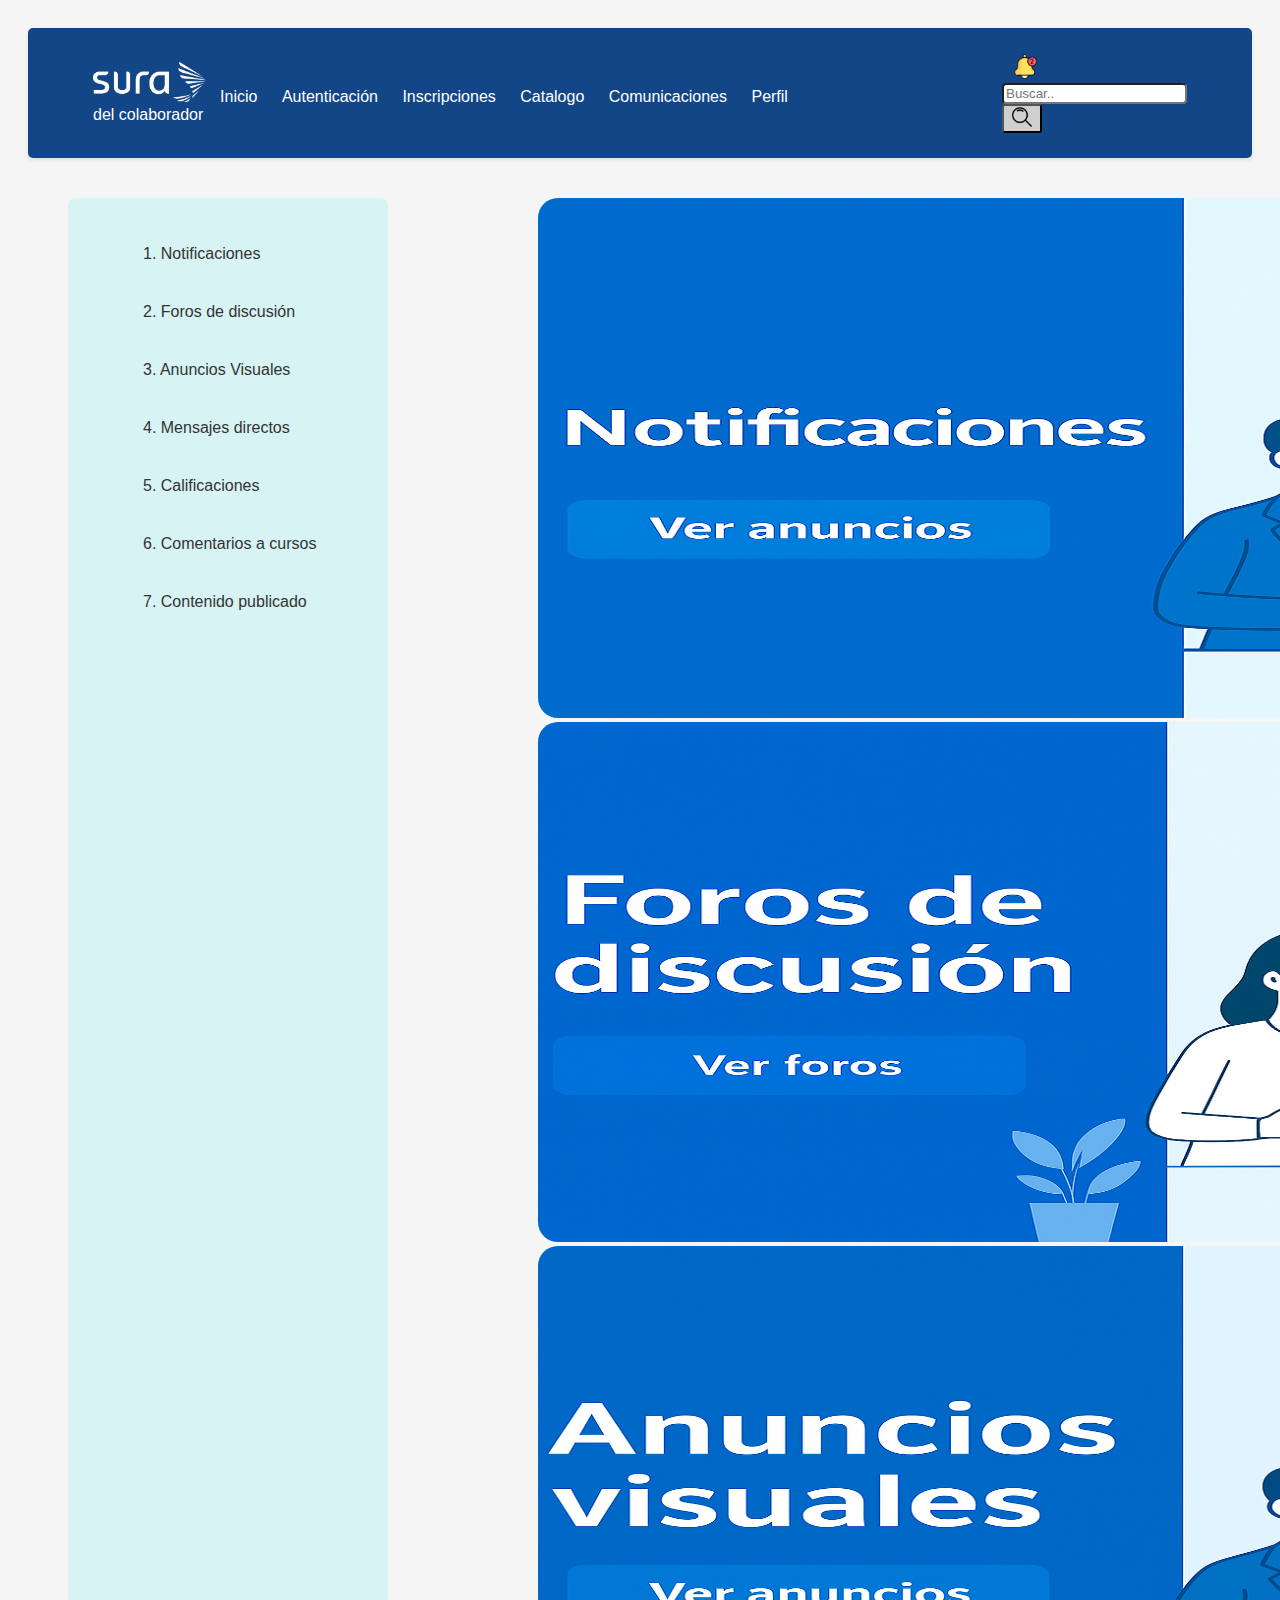
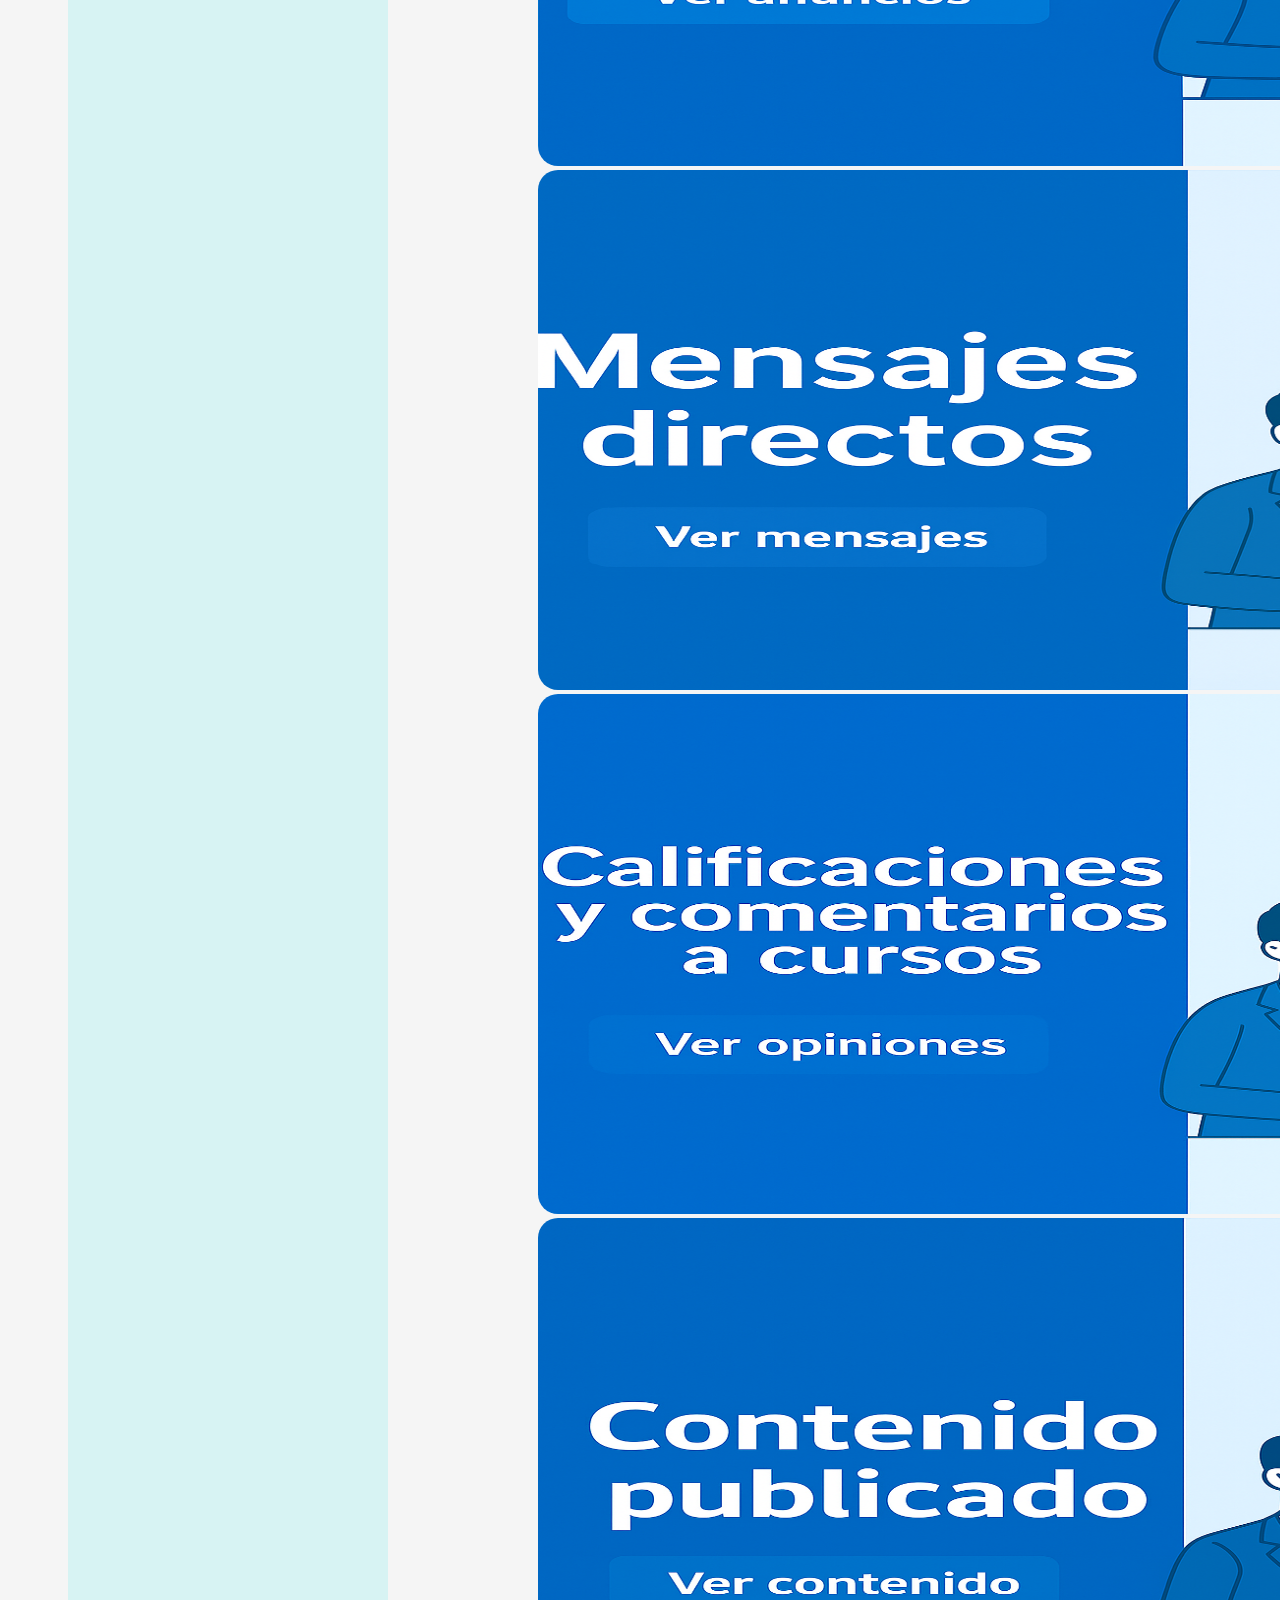
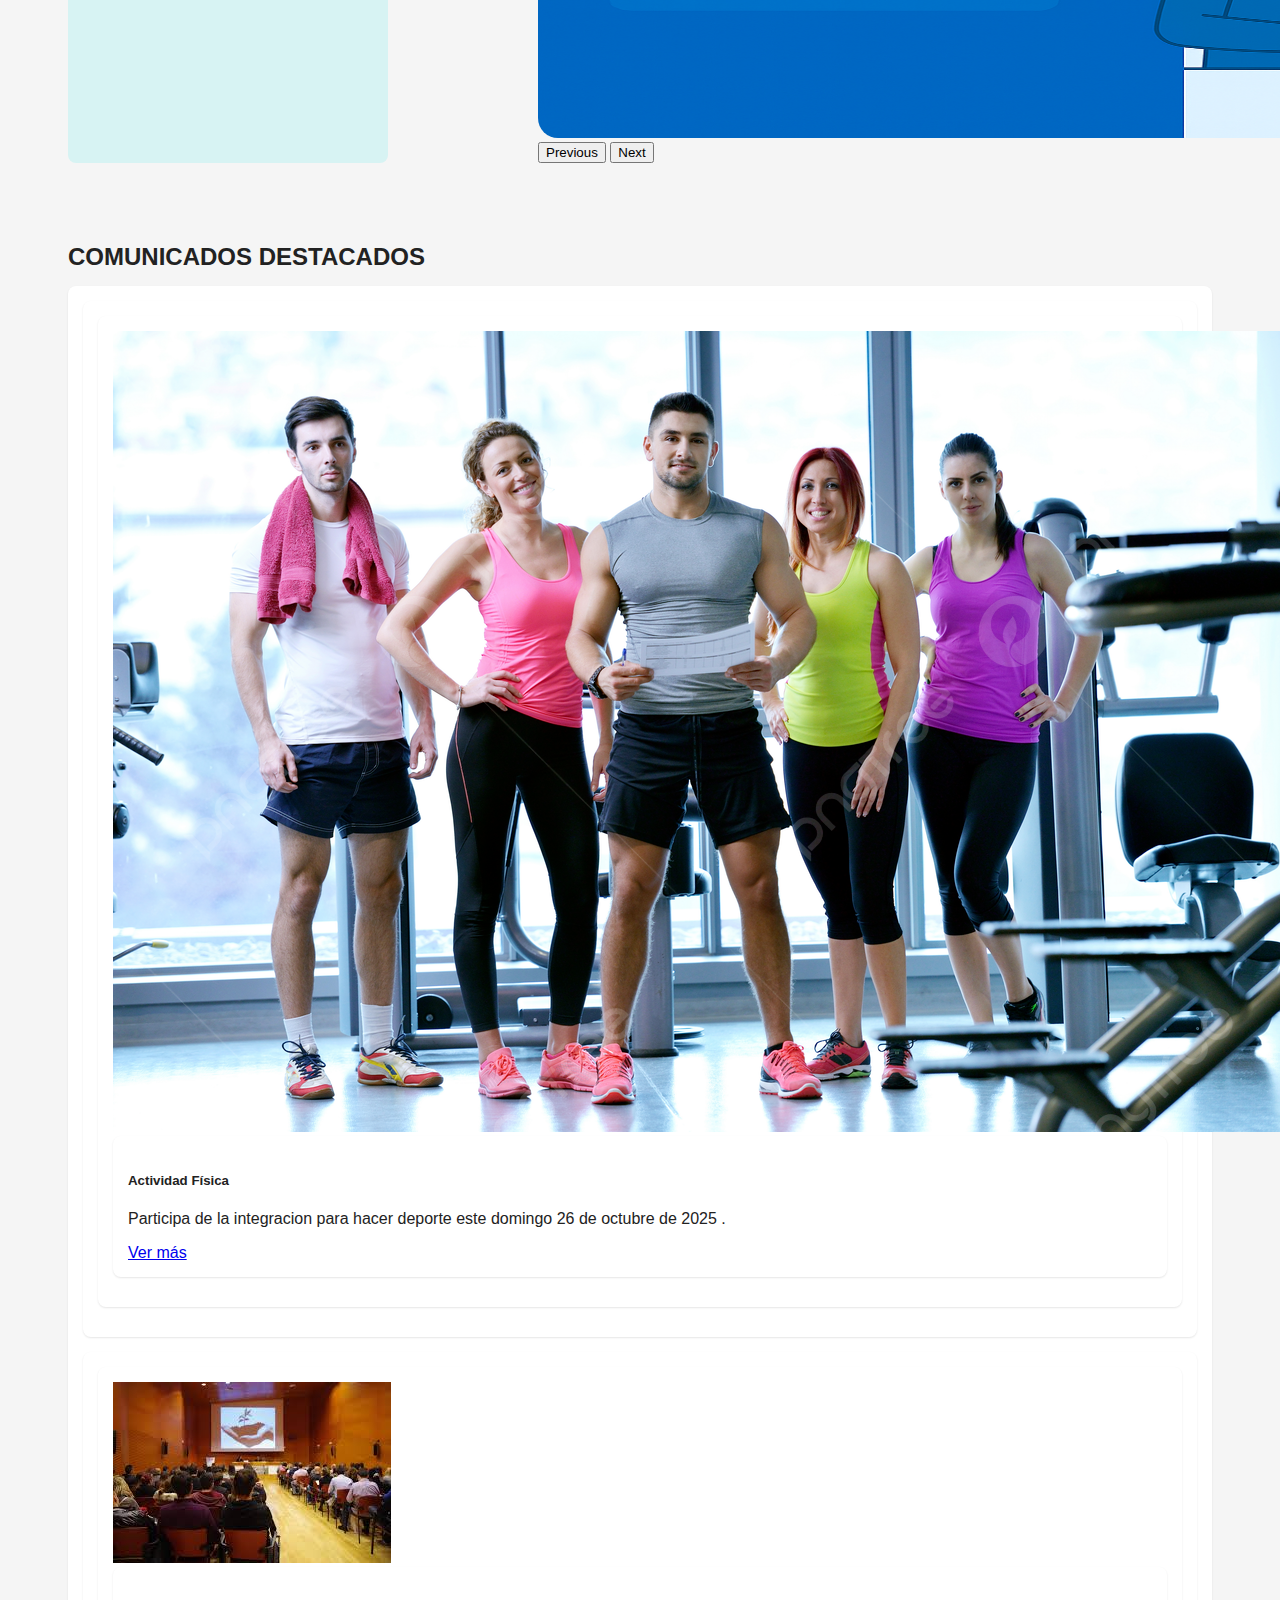
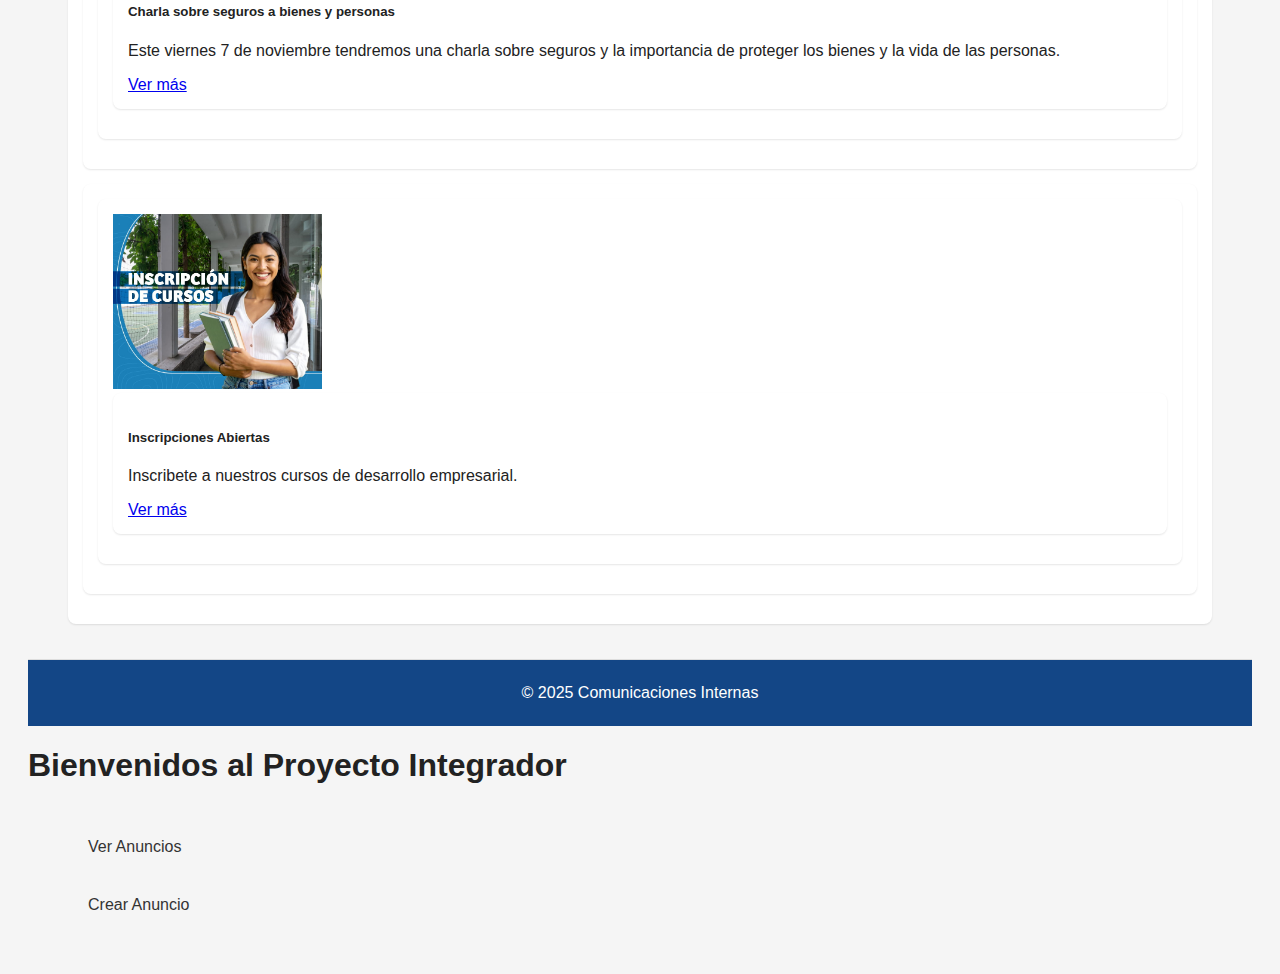
<file: index.html>
<!DOCTYPE html>
<html lang="es">
<head>
  <meta charset="UTF-8">
  <meta name="viewport" content="width=device-width, initial-scale=1.0">
  <title>Proyecto Integrador - Nivel 2</title>
  <link rel="stylesheet" href="https://cdn.jsdelivr.net/npm/bootstrap@5.3.8/dist/css/bootstrap.min.css" rel="stylesheet" integrity="sha384-sRIl4kxILFvY47J16cr9ZwB07vP4J8+LH7qKQnuqkuIAvNWLzeN8tE5YBujZqJLB" crossorigin="anonymous">
  <link rel="stylesheet" href="./src/styles/main.css">
</head>
<body>
<body class="body">
    <header class="header">
            <ul>
                <li class="interfaz"><img src="/src/assets/images/sura-seeklogo 02 COLOR BLANCO.png" style="height: 40px;" alt="Logo SURA"></li>
                <li class="interfaz"><a href="#">Inicio</a></li>
                <li class="interfaz"><a href="#">Autenticación</a></li>
                <li class="interfaz"><a href="#">Inscripciones</a></li>
                <li class="interfaz"><a href="#">Catalogo</a></li>
                <li class="interfaz"><a href="index.html">Comunicaciones</a>
                <li class="interfaz"><a href="#">Perfil del colaborador</a></li>
            </ul>

            <section class="seccion_buscador">
                <nav>
                    <button class="boton_notificaciones"><img src="/src/assets/images/CAMPANA.png" width="25px" alt=""></button> 
                </nav>
                <input class="Buscar" type="text" placeholder="Buscar..">
                <button class="boton_buscar"><img src="/src/assets/images/buscar.png" width="20px" alt="Buscar"></a></button>
            </section>
    </header>
    <main>
        <nav class="menu">
            <ul>
                <li><a href="/src/pages/notificaciones.html">1. Notificaciones</a></li>
                <li><a href="/src/pages/foros.html">2. Foros de discusión</a></li>
                <li><a href="">3. Anuncios Visuales</a></li>
                <li><a href="/src/pages/mensajes-directos.html">4. Mensajes directos</a></li>
                <li><a href="/src/pages/calificaciones.html">5. Calificaciones</a></li>
                <li><a href="/src/pages/comentarios.html">6. Comentarios a cursos</a></li>
                <li><a href="/src/pages/contenido.html">7. Contenido publicado</a></li>
            </ul>
        </nav>

        <div id="carouselExampleAutoplaying" class="carousel slide div logo" data-bs-ride="carousel" style="font-weight: 900;">
                <div class="carousel-inner">
                    <div class="carousel-item active">
                    <a href="/src/pages/notificaciones.html"><img src="/src/assets/images/NOTIFICACIONES.png" class="d-block w-100" alt="Notificaciones"></a>
                    </div>
                    <div class="carousel-item">
                    <a href="/src/pages/foros.html"><img src="/src/assets/images/FORO DE DISCUSION.png" class="d-block w-100" alt="Foros"></a>
                    </div>
                    <div class="carousel-item">
                    <a href="/src/pages/anuncios.html"><img src="/src/assets/images/ANUNCIOS VISUALES.png" class="d-block w-100" alt="Anuncios visuales"></a>
                    </div>
                    <div class="carousel-item">
                    <a href="/src/pages/mensajes-directos.html"><img src="/src/assets/images/MENSAJES DIRECTOS (2).png" class="d-block w-100" alt="Mensajes directos"></a>
                    </div>
                    <div class="carousel-item">
                    <a href="/src/pages/calificaciones.html"><img src="/src/assets/images/Calificaciones y comentarios a cursos.png" class="d-block w-100" alt="Calificaciones"></a>
                    </div>
                    <div class="carousel-item">
                    <a href="/src/pages/contenido.html"><img src="/src/assets/images/Contenido publicado.png" class="d-block w-100" alt="Contenido publicado"></a>
                    </div>
                </div>
                <button class="carousel-control-prev" type="button" data-bs-target="#carouselExampleAutoplaying" data-bs-slide="prev">
                    <span class="carousel-control-prev-icon" aria-hidden="true"></span>
                    <span class="visually-hidden">Previous</span>
                </button>
                <button class="carousel-control-next" type="button" data-bs-target="#carouselExampleAutoplaying" data-bs-slide="next">
                    <span class="carousel-control-next-icon" aria-hidden="true"></span>
                    <span class="visually-hidden">Next</span>
                </button>
        </div>
    </main>
<section class="container">
  <h2 class="text-center mb-4">COMUNICADOS DESTACADOS</h2>
  <article class="row justify-content-center">
    <article class="col-md-3 col-sm-6 mb-3">
      <article class="card">
        <img src="/src/assets/images/ACTIVIDAD FISICA.jpg" class="card-img-top" alt="foto">
        <article class="card-body">
          <h5 class="card-title">Actividad Física</h5>
          <p class="card-text">Participa de la integracion para hacer deporte este domingo 26 de octubre de 2025 .</p>
          <a href="/src/pages/notificaciones.html" class="btn btn-primary">Ver más</a>
        </article>
    </article>
</article>

<article class="col-md-3 col-sm-6 mb-3">
    <article class="card">
        <img src="/src/assets/images/SIMPOSIO.jpg" class="card-img-top" alt="foto">
        <article class="card-body">
        <h5 class="card-title">Charla sobre seguros a bienes y personas</h5>
        <p class="card-text">Este viernes 7 de noviembre tendremos una charla sobre seguros y la importancia de proteger los bienes y la vida de las personas.</p>
        <a href="/src/pages/notificaciones.html" class="btn btn-primary">Ver más</a>
        </article>
    </article>
</article>

<article class="col-md-3 col-sm-6 mb-3">
    <article class="card">
        <img src="/src/assets/images/INSCRIPCIONES ABIERTAS.jpg" style="height: 175px;" class="card-img-top" alt="foto">
        <article class="card-body">
          <h5 class="card-title">Inscripciones Abiertas</h5>
          <p class="card-text">Inscribete a nuestros cursos de desarrollo empresarial.</p>
          <a href="/src/pages/notificaciones.html" class="btn btn-primary">Ver más</a>
        </article>
      </article>
    </article>
 </article>
</section>

        <footer>
            <p>© 2025 Comunicaciones Internas</p>
        </footer>

        <script src="https://cdn.jsdelivr.net/npm/bootstrap@5.3.8/dist/js/bootstrap.bundle.min.js" integrity="sha384-FKyoEForCGlyvwx9Hj09JcYn3nv7wiPVlz7YYwJrWVcXK/BmnVDxM+D2scQbITxI" crossorigin="anonymous"></script>
    </body>


<body>
  <h1>Bienvenidos al Proyecto Integrador</h1>
  <nav>
    <ul>
      <li><a href="./src/pages/anuncios.html">Ver Anuncios</a></li>
      <li><a href="./src/pages/crear-anuncio.html">Crear Anuncio</a></li>
    </ul>
  </nav>

  <script type="module" src="./src/modules/anuncios-controller.js"></script>
</body>
</html>
</file>
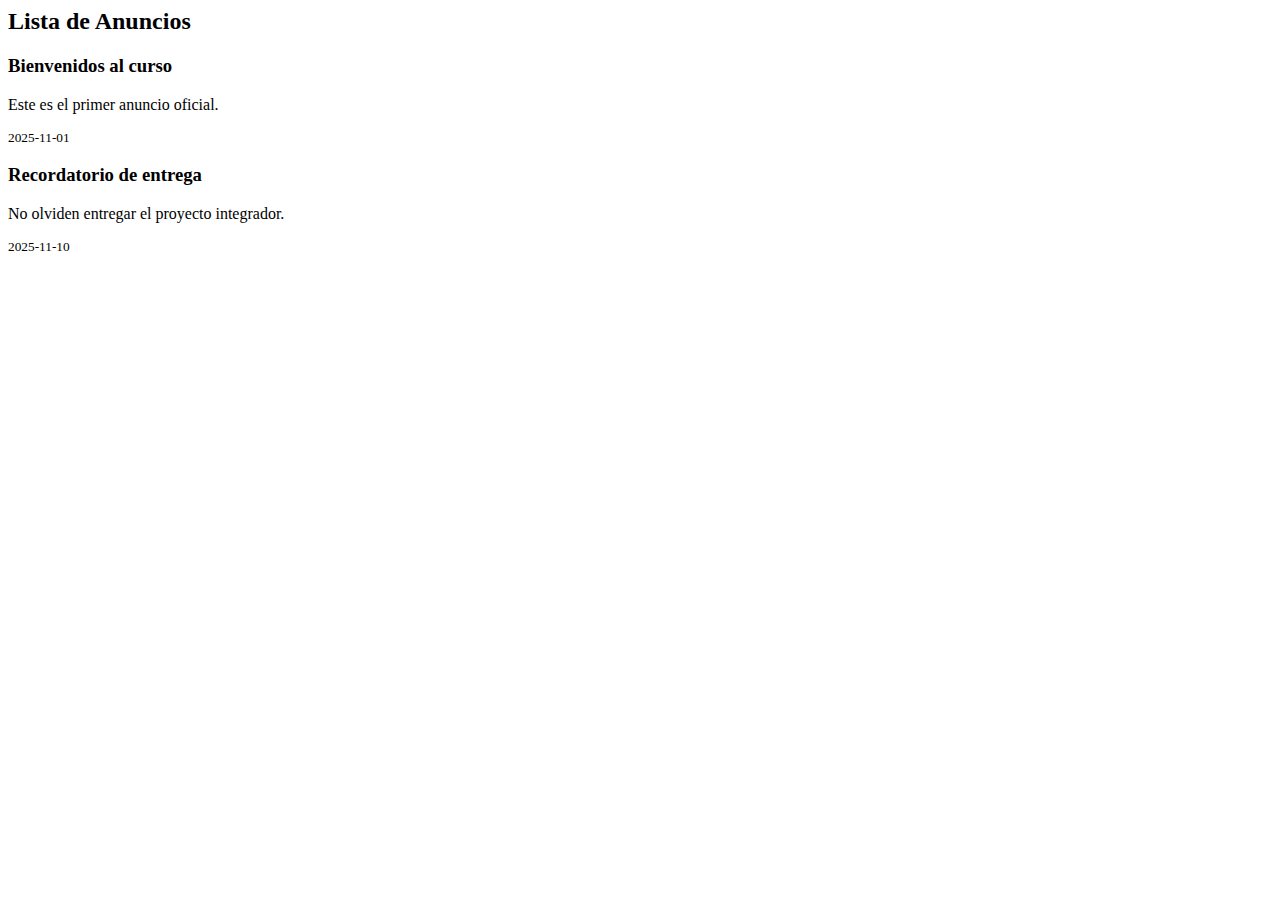
<file: src/pages/anuncios.html>
<body>
  <h2>Lista de Anuncios</h2>
  <div id="contenedor-anuncios"></div>

  <script type="module">
    import { obtenerAnuncios } from "../modules/anuncios-controller.js";

    const contenedor = document.getElementById("contenedor-anuncios");
    const anuncios = obtenerAnuncios();

    for (let i = 0; i < anuncios.length; i++) {
      const anuncio = anuncios[i];
      contenedor.innerHTML += `
        <div>
          <h3>${anuncio.titulo}</h3>
          <p>${anuncio.contenido}</p>
          <small>${anuncio.fecha}</small>
        </div>
      `;
    }
  </script>
</body>
</file>
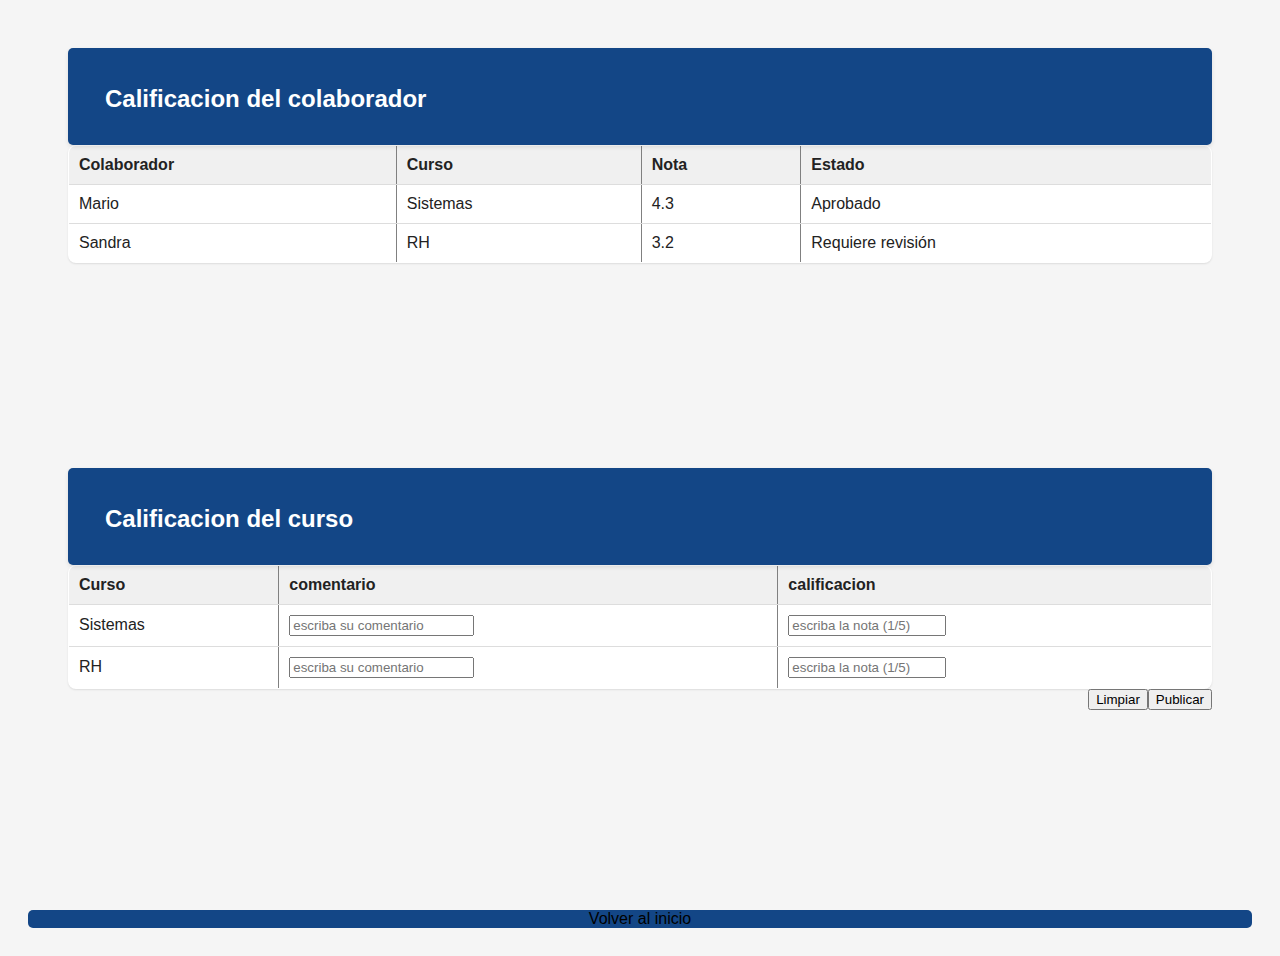
<file: src/pages/calificaciones.html>
<!DOCTYPE html>
    <html lang="en">
        <head>
        <meta charset="UTF-8">
        <meta name="viewport" content="width=device-width, initial-scale=1.0">
        <title>Calificaciones</title>
        <link rel="stylesheet" href="/src/styles/main.css">
        </head>
        <body>
            <section>
            <div class="header">
                <h2 class=" h1">Calificacion del colaborador</h2> 
            </div>
                <table border="1">
                    <thead>
                        <tr>
                            <th>Colaborador</th>
                            <th>Curso</th>
                            <th>Nota</th>
                            <th>Estado</th>
                        </tr>
                    </thead>
                    <tbody>
                        <tr>
                            <td>Mario</td>
                            <td>Sistemas</td>
                            <td>4.3</td>
                            <td>Aprobado</td>
                        </tr>
                        <tr>
                            <td>Sandra</td>
                            <td>RH</td>
                            <td>3.2</td>
                            <td>Requiere revisión</td>
                        </tr>
                    </tbody>
                </table>
            </section>
            <section>
            <div class="header">
                <h2 class=" h1">Calificacion del curso</h2> 
            </div>
                <table border="1">
                    <thead>
                        <tr>
                            <th>Curso</th>
                            <th>comentario</th>
                            <th>calificacion</th>
                        </tr>
                    </thead>
                    <tbody>
                        <tr>
                            <td>Sistemas</td>
                            <td><input type="text" id="comentarios" name="usuario" required placeholder="escriba su comentario"></td>                 
                            <td><input type="number" id="calificacion" min="1" max="5" placeholder="escriba la nota (1/5)" style="width:150px"></td>
                        </tr>
                        <tr>
                            <td>RH</td>
                            <td><input type="text" id="comentarios" name="usuario" required placeholder="escriba su comentario"></td>
                            <td><input type="number" id="calificacion" min="1" max="5" placeholder="escriba la nota (1/5)" style="width:150px"></td>
                        </tr>
                    </tbody>    
                </table>
                <div class="form-group div_position">
                    <input type="submit" value="Publicar">
                    <input type="reset" value="Limpiar">
                    </div>
            </section>
            
            <a class="a" href="/index.html">Volver al inicio</a>
        </body>
    </html>
</file>
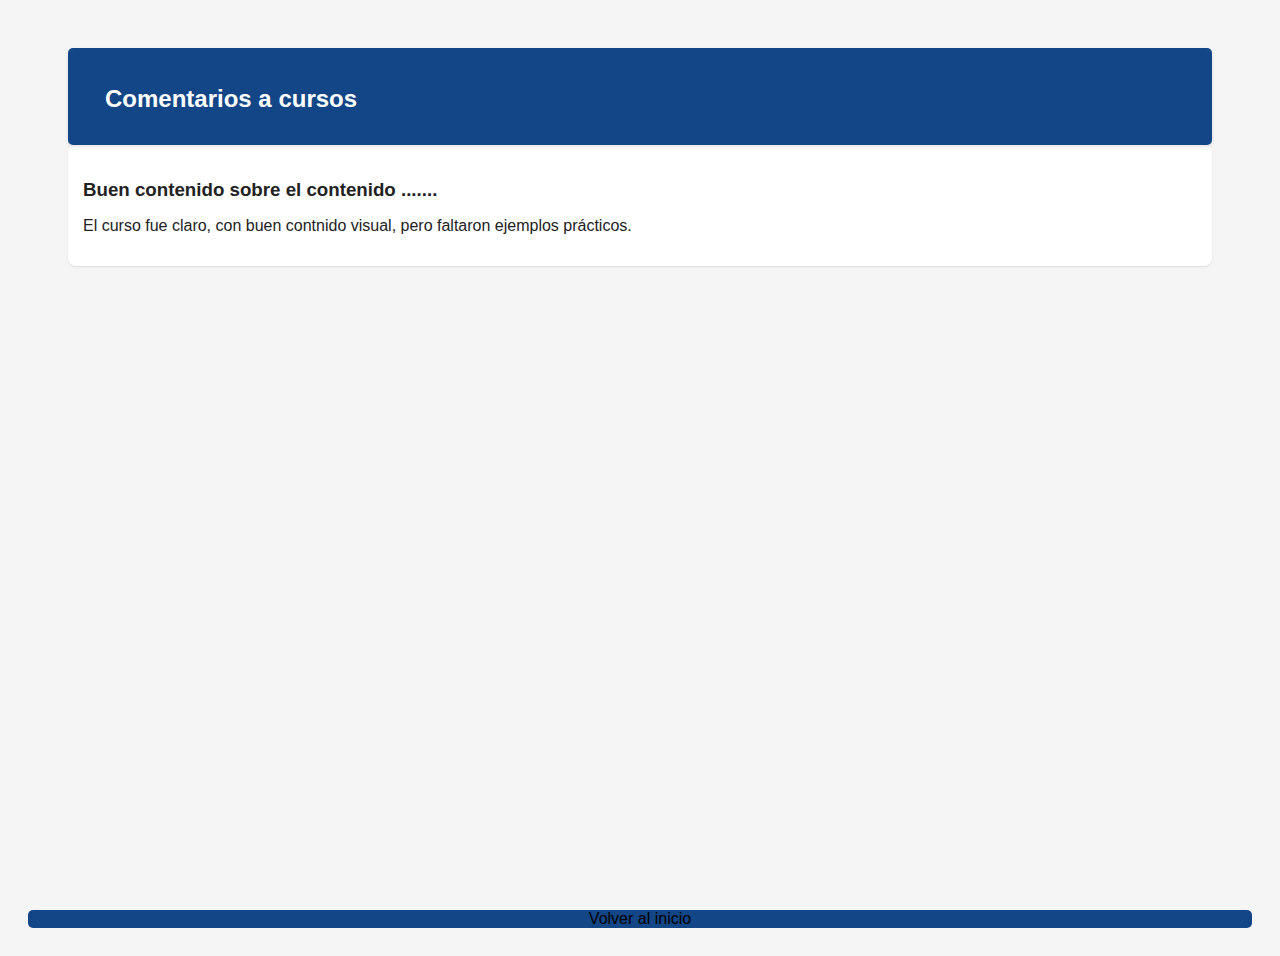
<file: src/pages/comentarios.html>
<!DOCTYPE html>
<html lang="en">
<head>
    <meta charset="UTF-8">
    <meta name="viewport" content="width=device-width, initial-scale=1.0">
    <title>Comentarios A Cursos</title>
    <link rel="stylesheet" href="/src/styles/main.css">
</head>
<body>
    <section> 
        <div class="header">
            <h2 class="h1">Comentarios a cursos</h2>
        </div>
        <article>
            <h3>Buen contenido sobre el contenido .......</h3>
            <p>El curso fue claro, con buen contnido visual, pero faltaron ejemplos prácticos.</p>
         </article>
    </section>
    <a class="a" href="/index.html">Volver al inicio</a>
</body>
</html>
</file>
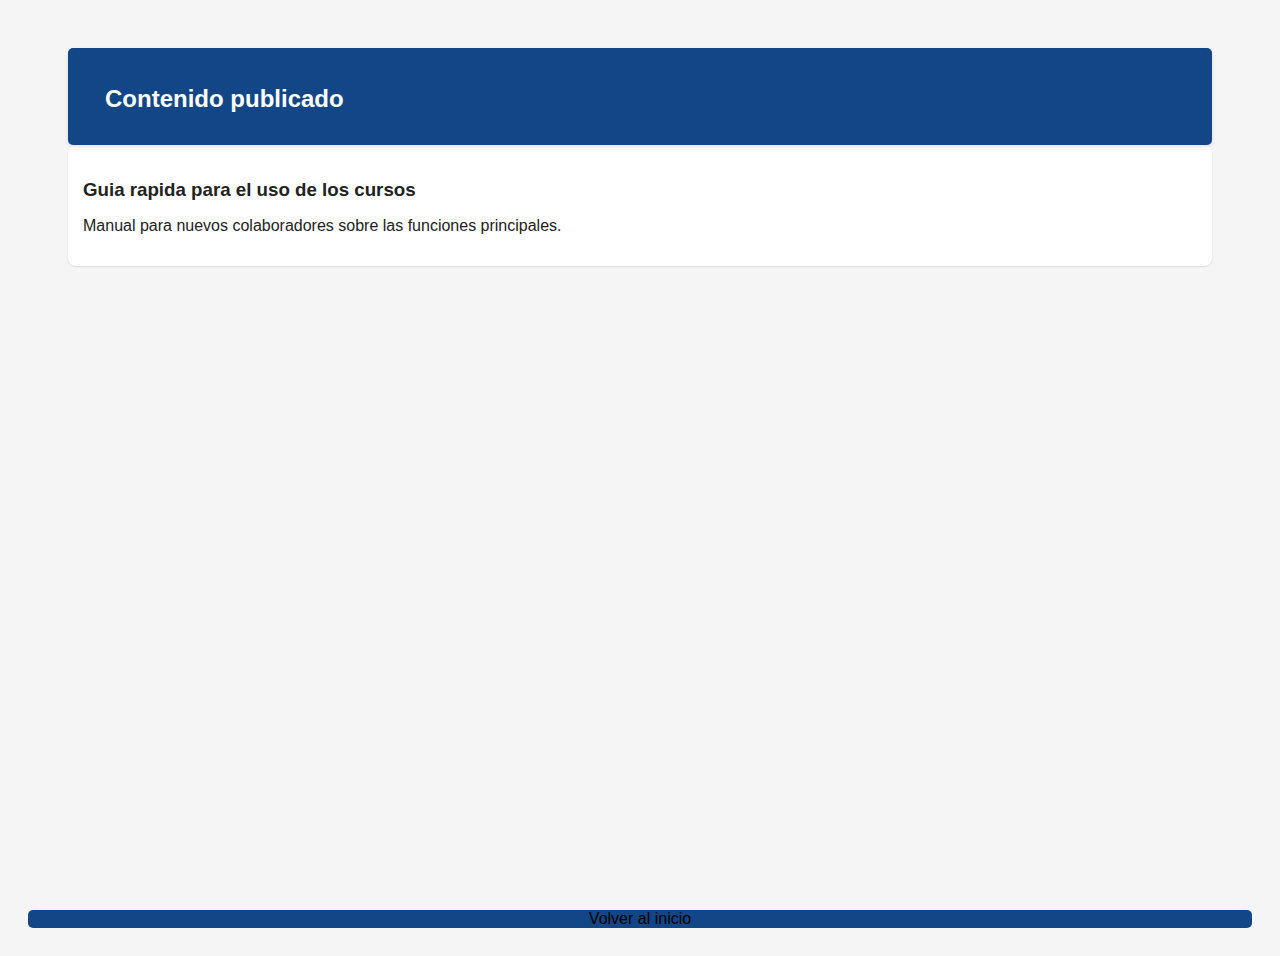
<file: src/pages/contenido.html>
<!DOCTYPE html>
<html lang="en">
<head>
    <meta charset="UTF-8">
    <meta name="viewport" content="width=device-width, initial-scale=1.0">
    <title>Contenido</title>
    <link rel="stylesheet" href="/src/styles/main.css">
</head>
<body>
       <section>
         <div class="header">
            <h2 class="h1">Contenido publicado</h2>
             </div>
            <article>
                <h3>Guia rapida para el uso de los cursos</h3>
                <p>Manual para nuevos colaboradores sobre las funciones principales.</p>
            </article>
         </section>
         <a class="a" href="/index.html">Volver al inicio</a>
</body>
</html>
</file>
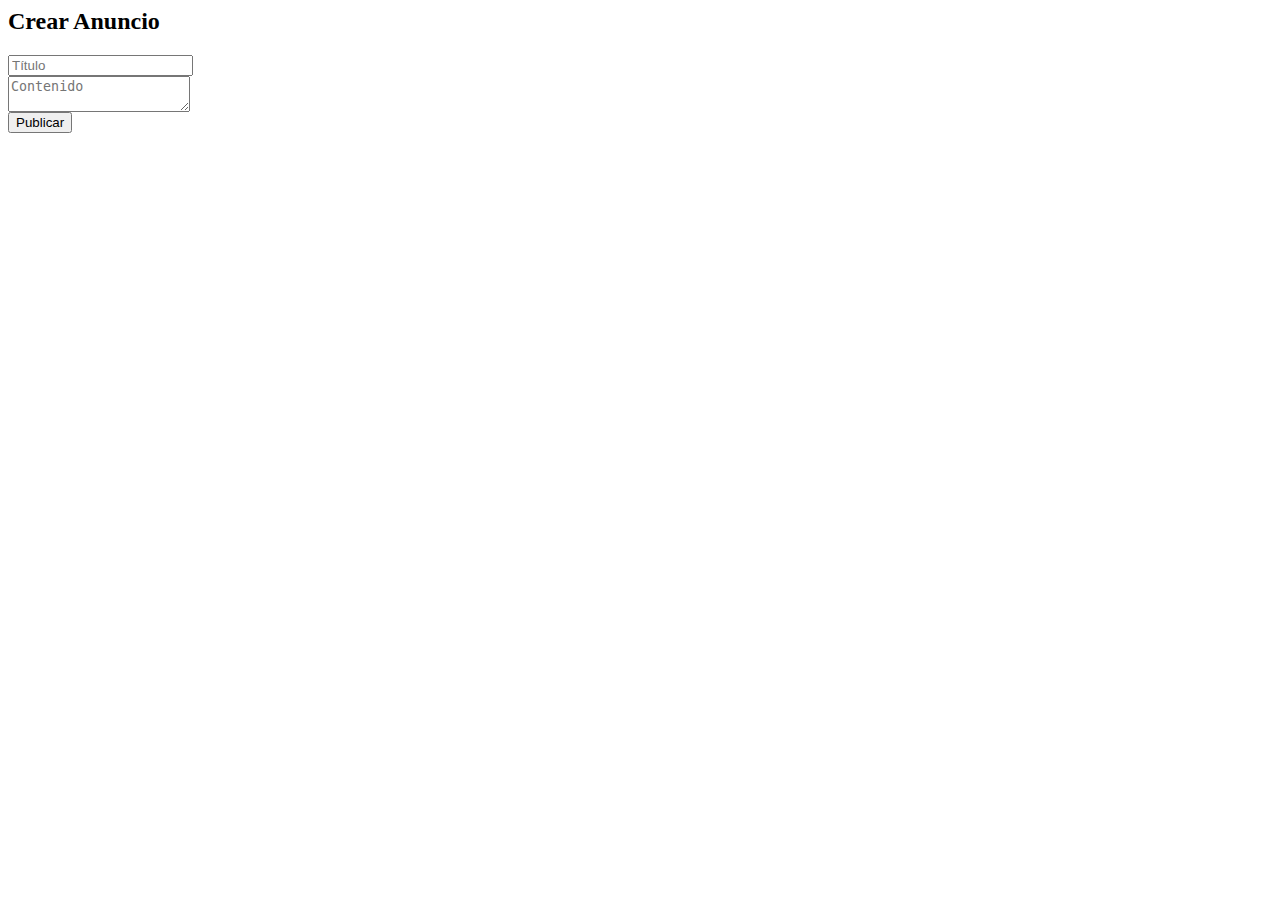
<file: src/pages/crear-anuncio.html>
<body>
  <h2>Crear Anuncio</h2>
  <input id="titulo" placeholder="Título" /><br />
  <textarea id="contenido" placeholder="Contenido"></textarea><br />
  <button id="btn-publicar">Publicar</button>

  <script type="module">
    import { guardarAnuncio } from "../modules/anuncios-controller.js";
    import { generarId } from "../helpers/generar-id.js";
    
    const boton = document.getElementById("btn-publicar");

    boton.onclick = function () {
      const titulo = document.getElementById("titulo").value;
      const contenido = document.getElementById("contenido").value;

      if (titulo === "" || contenido === "") {
        alert("Completa todos los campos");
        return;
      }

      const nuevoAnuncio = {
        id: Date.now(),
        titulo: titulo,
        contenido: contenido,
        fecha: new Date().toISOString().split("T")[0],
      };

      guardarAnuncio(nuevoAnuncio);
      alert("✅ Anuncio publicado con éxito");
      document.getElementById("titulo").value = "";
      document.getElementById("contenido").value = "";
    };
  </script>
</body>
</file>
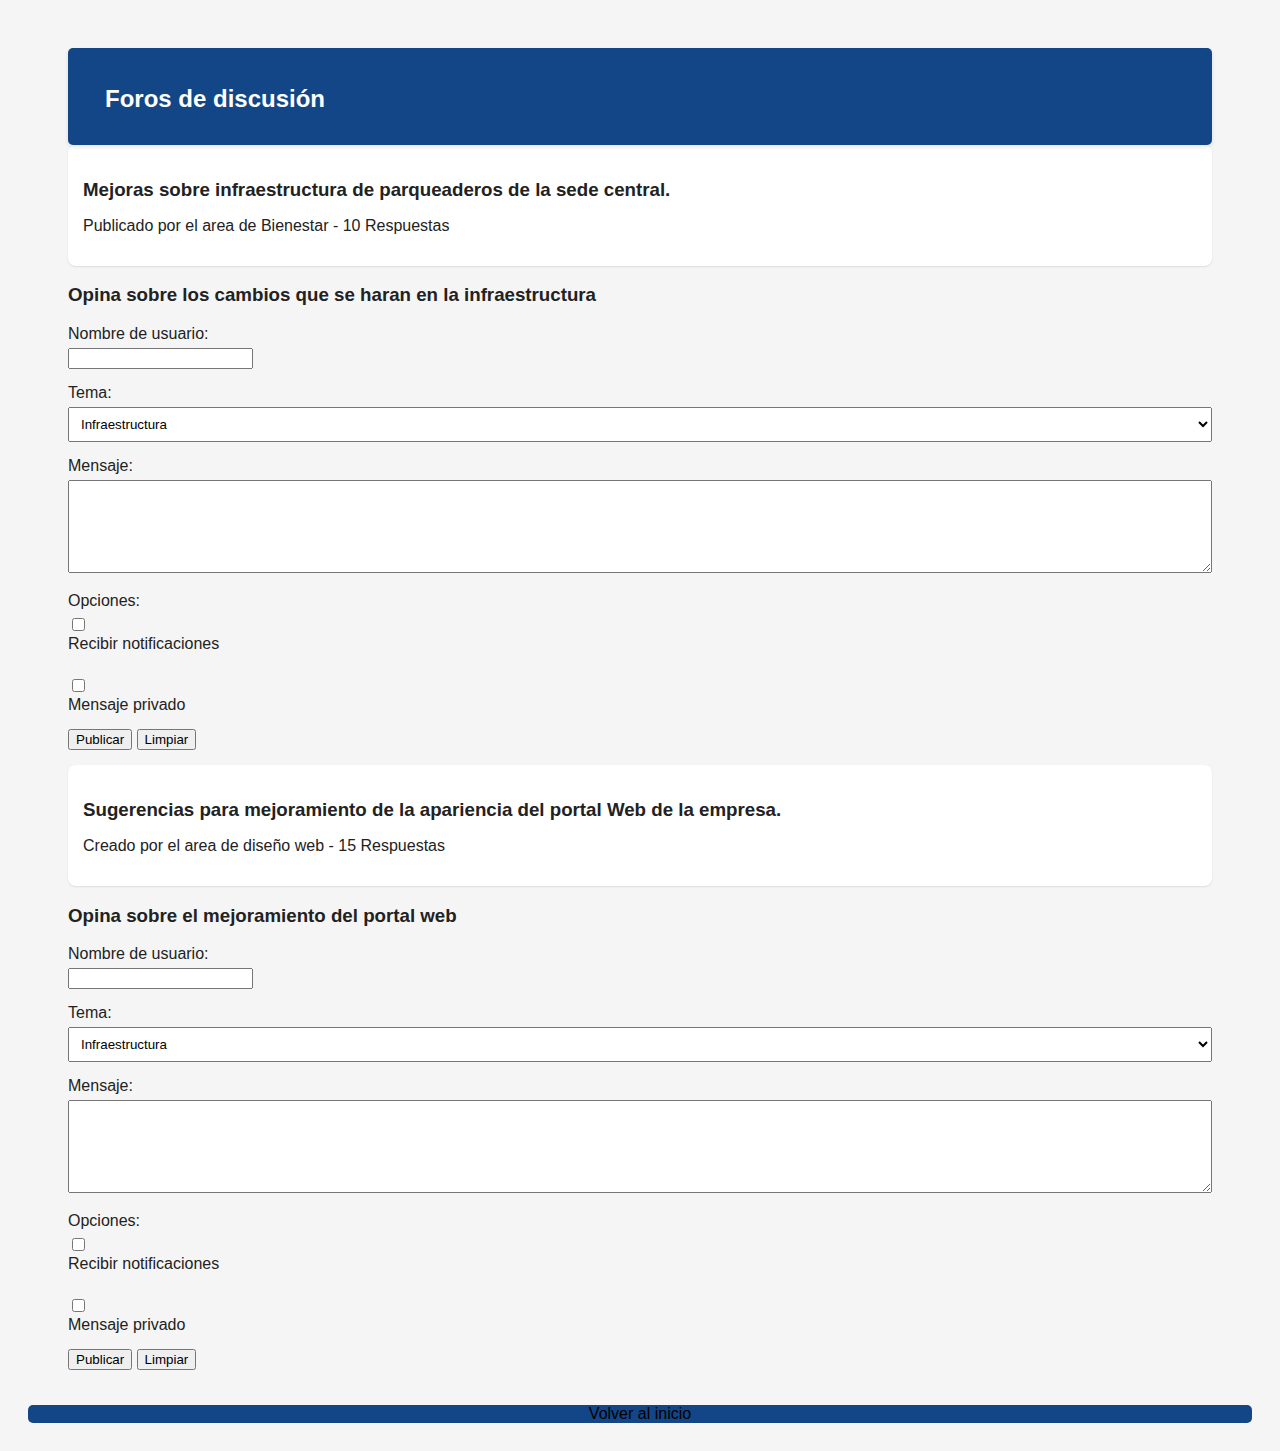
<file: src/pages/foros.html>
<!DOCTYPE html>
<html lang="en">
<head>
    <meta charset="UTF-8">
    <meta name="viewport" content="width=device-width, initial-scale=1.0">
    <title>Foros</title>
    <link rel="stylesheet" href="/src/styles/main.css">
</head>
<body>
    <section> 
        <div class="header"> 
            <h2 class=" h1">Foros de discusión</h2>
            </div>
            <article>
                <h3>Mejoras sobre infraestructura de parqueaderos de la sede central.</h3>
                <p>Publicado por el area de Bienestar - 10 Respuestas</p>
            </article>

            <h3>Opina sobre los cambios que se haran en la infraestructura</h3>
                <form action="#" method="post">
                    <div class="form-group">
                    <label for="usuario">Nombre de usuario:</label>
                    <input type="text" id="usuario" name="usuario" required>
                    </div>

                    <div class="form-group">
                    <label for="tema">Tema:</label>
                    <select id="tema" name="tema">
                        <option>Infraestructura</option>
                        <option>apariencia del portal Web</option>
                        <option>finanzas</option>
                        <option>Seguros</option>
                    </select>
                    </div>

                    <div class="form-group">
                    <label for="mensaje">Mensaje:</label>
                    <textarea id="mensaje" name="mensaje" rows="5" required></textarea>
                    </div>

                    <div class="form-group">
                    <label>Opciones:</label>
                    <input type="checkbox" id="notificar" name="notificar">
                    <label for="notificar">Recibir notificaciones</label><br>
                    <input type="checkbox" id="privado" name="privado">
                    <label for="privado">Mensaje privado</label>
                    </div>

                    <div class="form-group">
                    <input type="submit" value="Publicar">
                    <input type="reset" value="Limpiar">
                    </div>
                </form>
            <article>
                <h3>Sugerencias para mejoramiento de la apariencia del portal Web de la empresa.</h3>
                <p>Creado por el area de diseño web - 15 Respuestas</p>
            </article>
             <h3>Opina sobre el mejoramiento del portal web</h3>
                <form action="#" method="post">
                    <div class="form-group">
                    <label for="usuario">Nombre de usuario:</label>
                    <input type="text" id="usuario" name="usuario" required>
                    </div>

                    <div class="form-group">
                    <label for="tema">Tema:</label>
                    <select id="tema" name="tema">
                        <option>Infraestructura</option>
                        <option>apariencia del portal Web</option>
                        <option>finanzas</option>
                        <option>Seguros</option>
                    </select>
                    </div>

                    <div class="form-group">
                    <label for="mensaje">Mensaje:</label>
                    <textarea id="mensaje" name="mensaje" rows="5" required></textarea>
                    </div>

                    <div class="form-group">
                    <label>Opciones:</label>
                    <input type="checkbox" id="notificar" name="notificar">
                    <label for="notificar">Recibir notificaciones</label><br>
                    <input type="checkbox" id="privado" name="privado">
                    <label for="privado">Mensaje privado</label>
                    </div>

                    <div class="form-group">
                    <input type="submit" value="Publicar">
                    <input type="reset" value="Limpiar">
                    </div>
                </form>
        </section>
        <a class="a" href="/index.html">Volver al inicio</a>
</body>
</html>
</file>
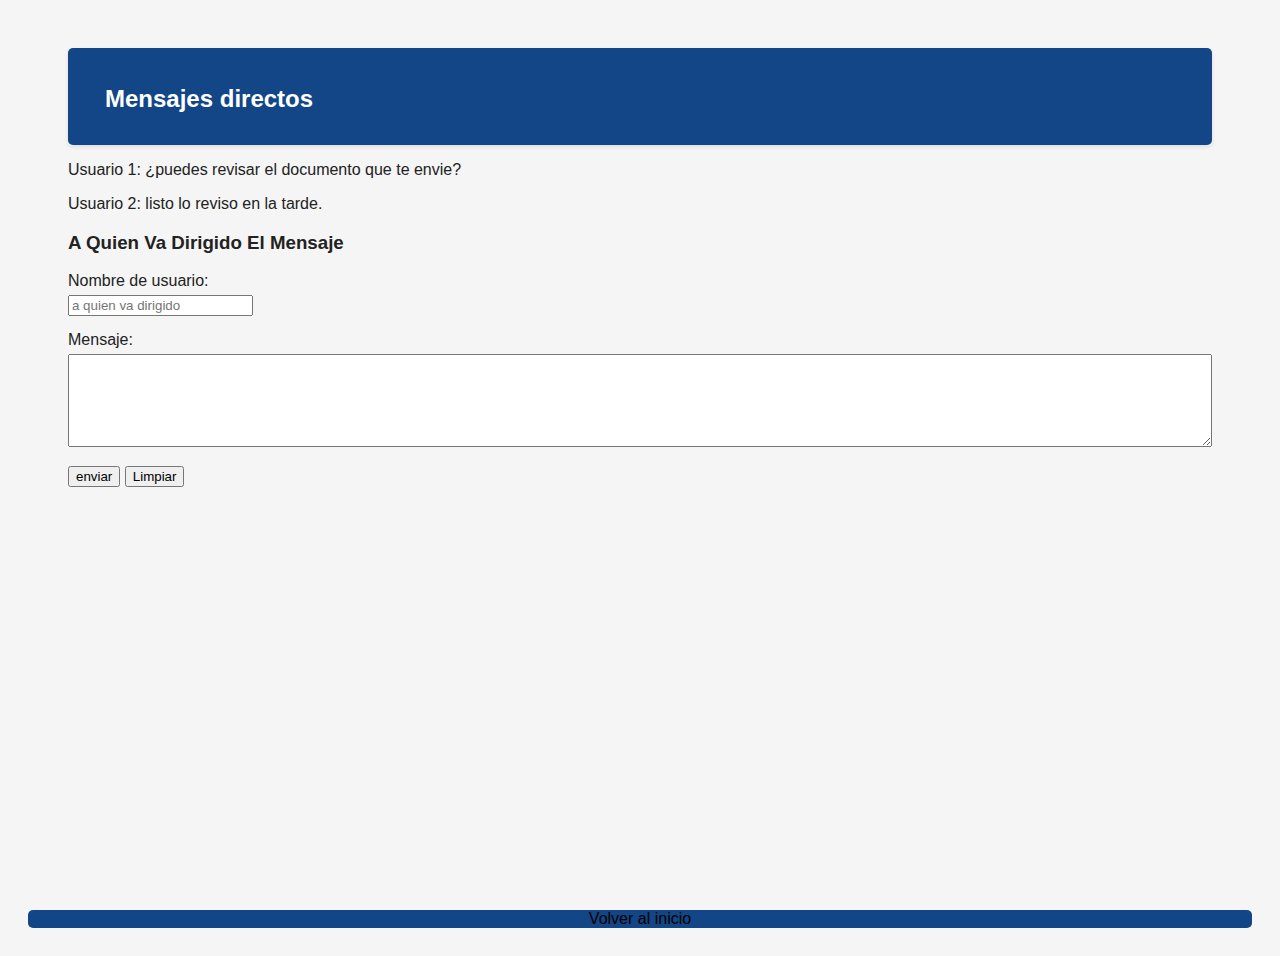
<file: src/pages/mensajes-directos.html>
<!DOCTYPE html>
<html lang="en">
<head>
    <meta charset="UTF-8">
    <meta name="viewport" content="width=device-width, initial-scale=1.0">
    <title>Mensajes directos</title>
    <link rel="stylesheet" href="/src/styles/main.css">
</head>
<body>
    <section>
         <div class="header"> 
            <h2 class=" h1">Mensajes directos</h2>
            </div>
            <div>
                <p>Usuario 1: ¿puedes revisar el documento que te envie?</p>
                <p>Usuario 2: listo lo reviso en la tarde.</p>
            </div>
            <h3>A Quien Va Dirigido El Mensaje</h3>
                <form action="#" method="post">
                    <div class="form-group">
                    <label for="usuario">Nombre de usuario:</label>
                    <input type="text" id="usuario" name="usuario" required placeholder="a quien va dirigido">
                    </div>        

                    <div class="form-group">
                    <label for="mensaje">Mensaje:</label>
                    <textarea id="mensaje" name="mensaje" rows="5" required></textarea>
                    </div>

                    <div class="form-group">
                    <input type="submit" value="enviar">
                    <input type="reset" value="Limpiar">
                    </div>
                </form>
         </section>
         <a class="a" href="/index.html">Volver al inicio</a>
</body>
</html>
</file>
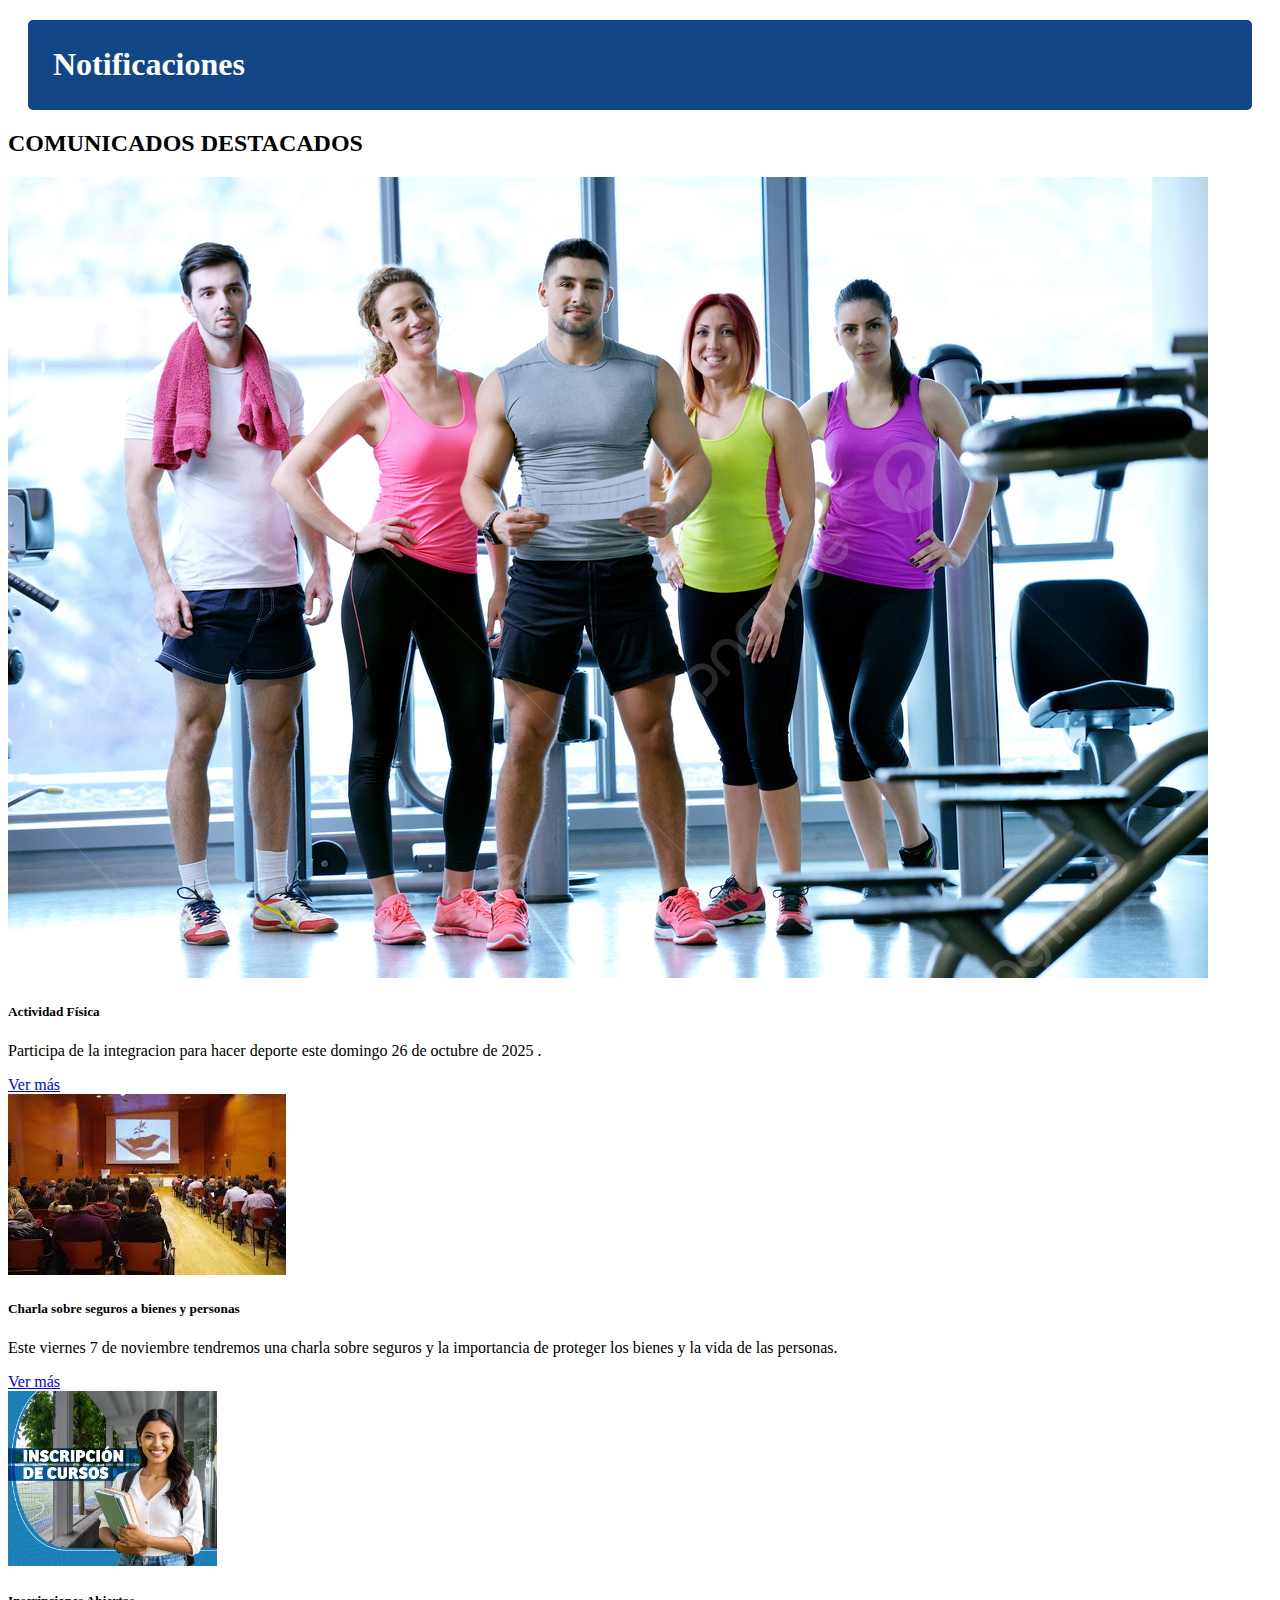
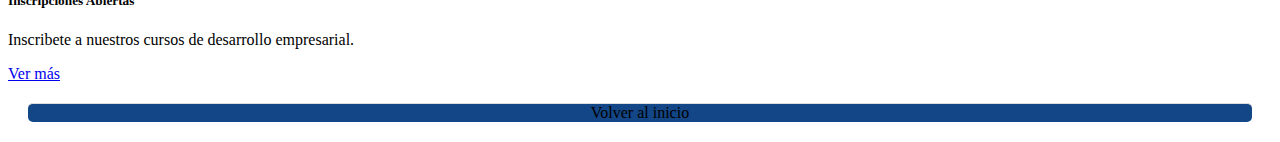
<file: src/pages/notificaciones.html>
<!DOCTYPE html>
<html lang="en">
<head>
    <meta charset="UTF-8">
    <meta name="viewport" content="width=device-width, initial-scale=1.0">
    <title>Notificaciones</title>
    <link rel="stylesheet" href="https://cdn.jsdelivr.net/npm/bootstrap@5.3.8/dist/css/bootstrap.min.css" rel="stylesheet" integrity="sha384-sRIl4kxILFvY47J16cr9ZwB07vP4J8+LH7qKQnuqkuIAvNWLzeN8tE5YBujZqJLB" crossorigin="anonymous">
    <style>
        .header{
            background: #134686;
            margin: 20px;
            padding: 5px 25px;
            color: white;
            border-radius: 5px;
        }

        .footer {
            background-color: #134686;
            color: white;
            margin: 20px;
            text-align: center;
            justify-content: center;
            border-top: 1px solid #ddd;
            border-radius: 5px;
        }

        .a {
            color: rgb(0, 0, 0);
            bottom: 15px;
            border: #1a73e8;
            background-color: #134686;
            text-align: center;
            justify-content: center;
            border-radius: 5px;
            text-decoration: none;
        }

        .a:hover{
        background-color: rgb(255, 255, 255);
        }
    </style>
</head>
<body>
      <main>
        <section class="header"> 
            <h1 class="h1">Notificaciones</h1>
        </section>

<section class="container">
  <h2 class="text-center mb-4">COMUNICADOS DESTACADOS</h2>
  <div class="row justify-content-center">
    <div class="col-md-3 col-sm-6 mb-3">
      <div class="card">
        <img src="/src/assets/images/ACTIVIDAD FISICA.jpg" class="card-img-top" alt="foto">
        <div class="card-body">
          <h5 class="card-title">Actividad Física</h5>
          <p class="card-text">Participa de la integracion para hacer deporte este domingo 26 de octubre de 2025 .</p>
          <a href="#" class="btn btn-primary">Ver más</a>
        </div>
    </div>
</div>

<div class="col-md-3 col-sm-6 mb-3">
    <div class="card">
        <img src="/src/assets/images/SIMPOSIO.jpg" class="card-img-top" alt="foto">
        <div class="card-body">
        <h5 class="card-title">Charla sobre seguros a bienes y personas</h5>
        <p class="card-text">Este viernes 7 de noviembre tendremos una charla sobre seguros y la importancia de proteger los bienes y la vida de las personas.</p>
        <a href="#" class="btn btn-primary">Ver más</a>
        </div>
    </div>
</div>

<div class="col-md-3 col-sm-6 mb-3">
    <div class="card">
        <img src="/src/assets/images/INSCRIPCIONES ABIERTAS.jpg" style="height: 175px;" class="card-img-top" alt="foto">
        <div class="card-body">
          <h5 class="card-title">Inscripciones Abiertas</h5>
          <p class="card-text">Inscribete a nuestros cursos de desarrollo empresarial.</p>
          <a href="#" class="btn btn-primary">Ver más</a>
        </div>
    </div>
    </div>
</div>
</section>
            <footer class="footer">
                <a class="a" href="/index.html">Volver al inicio</a>
            </footer>
        <script src="https://cdn.jsdelivr.net/npm/bootstrap@5.3.8/dist/js/bootstrap.bundle.min.js" integrity="sha384-FKyoEForCGlyvwx9Hj09JcYn3nv7wiPVlz7YYwJrWVcXK/BmnVDxM+D2scQbITxI" crossorigin="anonymous"></script>
    </main>  
    
</body>
</html>
</file>
<file: src/styles/main.css>
body {
  display: flex;
  flex-direction: column;
  min-height: 100vh;
  background-color: #889fc3;
  color: #222;
}

.header {
  padding: 5px 25px;
  display: flex;
  justify-content: space-between;
  align-items: center;
  box-shadow: 0 2px 4px rgba(0,0,0,0.1);
  position: sticky;
}

header h1 {
  font-size: 20px;
  color: #134686;
}

.header-right {
  display: flex;
  align-items: center;
}
  
main {
  display: flex;
  flex: 1;
}

nav ul {
  list-style: none;
  width: 250px;
}

nav li {
  margin: 8px 0;
  padding: 10px;
}

nav a {
  text-decoration: none;
  color: #333;
  padding: 6px 10px;
  display: block;
  border-radius: 4px;
}

nav a:hover, nav a.active {
    background-color: #ffffff;
    color: #134686;
}

section {
    flex: 1;
    padding: 20px 40px;
}

section h2 {
  margin-bottom: 15px;
  color: #222;
}

article {
  background-color: white;
  border-radius: 8px;
  padding: 15px;
  margin-bottom: 15px;
  box-shadow: 0 1px 2px rgba(0,0,0,0.1);
}

article h3 {
  margin-bottom: 5px;
}

table {
  width: 100%;
  border-collapse: collapse;
  background-color: white;
  border-radius: 8px;
  overflow: hidden;
  box-shadow: 0 1px 2px rgba(0,0,0,0.1);
}

th, td {
  padding: 10px;
  border-bottom: 1px solid #ddd;
  text-align: left;
}

th {
  background-color: #f0f0f0;
}

footer {
  background-color: #134686;
  color: white;
  padding: 8px;
  text-align: center;
  justify-content: center;
  border-top: 1px solid #ddd;
}

body {
  font-family: Arial, sans-serif;
  background-color: #f5f5f5;
  padding: 20px;
}
  
.section {
  margin-bottom: 20px;
}

.header {
  background-color: #134686;
  border-radius: 5px;
}
  
.anuncios {
  background-color: #134686;
  border: #1a73e8;
}

.h1{
  background-color: #134686;
  padding: 12px;
  color: white;
}

.a {
  color: rgb(0, 0, 0);
  bottom: 15px;
  border: #1a73e8;
  background-color: #134686;
  text-align: center;
  border-radius: 5px;
  text-decoration: none;
}

.a:hover{
  background-color: rgb(255, 255, 255);
}
    
main{
  display: flex;
}

.logo{
  width: 190%;
  height: 150%;
  margin: 40px 110px;
}

.logo img{
  width: 250%;
  height: 520px;
  border-radius: 20px;
}

.menu{
  background-color: #d7f3f3;
  border-radius: 8px;
  padding: 15px;
  margin: 40px;
  color: white;
}

.header ul li{
    text-decoration: none;
    list-style: none;
    justify-items: center;
  }

.interfaz{
    display: inline;
    text-decoration: none;
  }

.header ul li a{
  text-decoration: none;
  color: white;
  padding: 10px;
 }
 
.header ul li a:hover{
    background-color: rgba(67, 179, 248, 0.637);
    border-radius: 3px;
 }

 .header section{
  padding-left: 200px;
 }

.header section nav{
  display: inline;
  padding: 5px;
 }

 .Buscar{
  border-radius: 4px;
 }

 .boton_buscar{
  background: rgb(207, 207, 207);
  border-radius: 3px;
  width: 40px;
 }

 .boton_notificaciones{
  background: transparent;
  border: none;
 }

 .form-group {
      margin-bottom: 15px;
    }

  label {
    display: block;
    margin-bottom: 5px;
  }
    
  .input_foro[type="text"],textarea,select {
    width: 100%;
    padding: 8px;
    box-sizing: border-box;
}

.div_position{
  display: flex;
  flex-direction: row-reverse;

}
</file>
